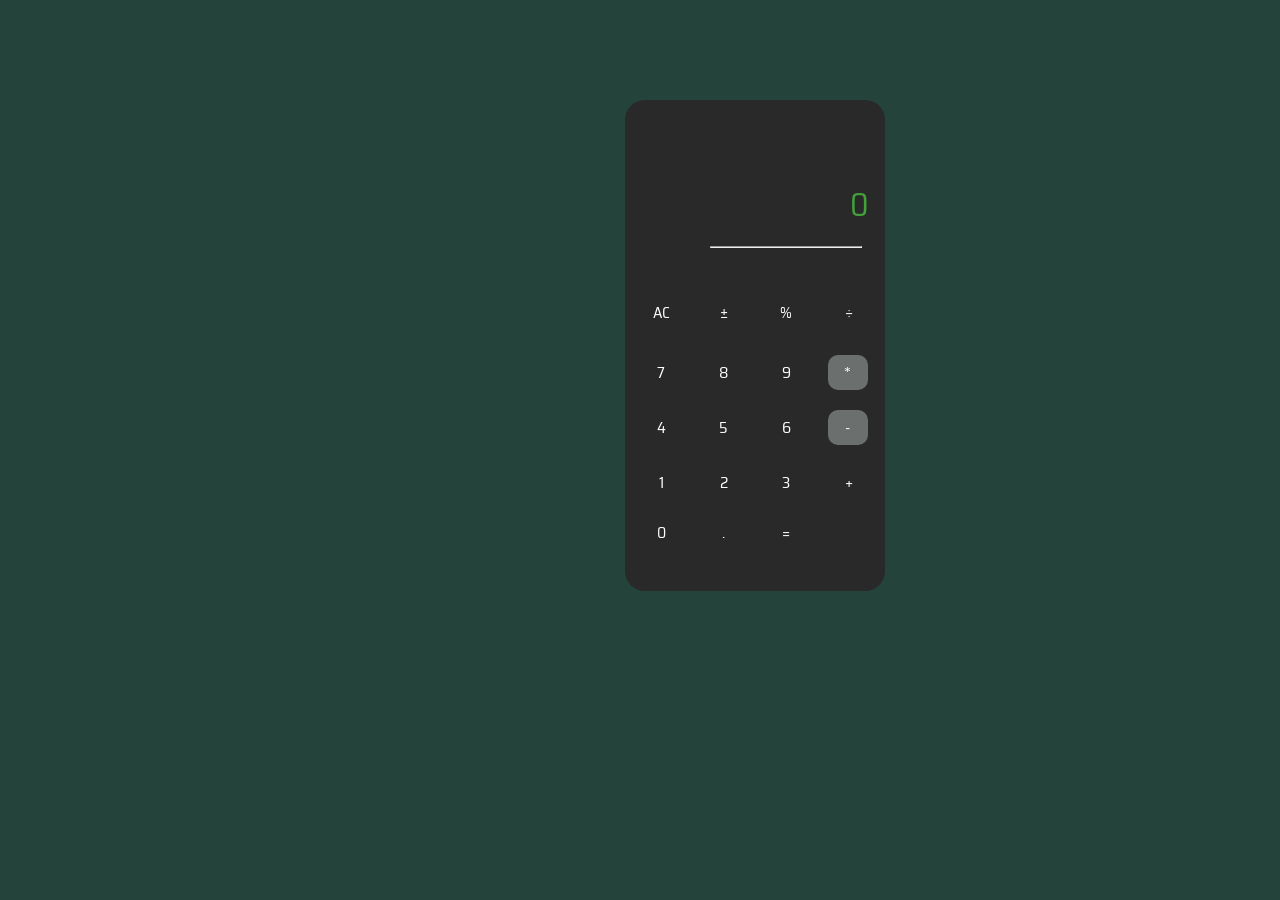
<file: index.html>
<!DOCTYPE html>
<html lang="en">
<head>
    <meta charset="UTF-8">
    <meta http-equiv="X-UA-Compatible" content="IE=edge">
    <meta name="viewport" content="width=device-width, initial-scale=1.0">
    <title>Calculator Project</title>
    <link rel="stylesheet" href="styles.css"/>
    
</head>
<body>
    <main class="main-cover">
        <section class="screen">
            <section class="text-input" id="display-1">
                
            </section>
            <section class="result" id="display-2">
                0
                <hr>
            </section>
        </section>
        <section class="body">
            <section class="buttons grid-4x">
                <div class="button">AC</div>
                <div class="button">±</div>
                <div class="button">%</div>
                <div class="button">÷</div>
                <div class="second-row numBtn button">7</div>
                <div class="second-row numBtn button">8</div>
                <div class="second-row numBtn button">9</div>
                <div class="multiplication second-row button">*</div>
                <div class="third-row numBtn button">4</div>
                <div class="third-row numBtn button">5</div>
                <div class="third-row button">6</div>
                <div class="subtraction third-row button">-</div>
                <div class="fourth-row numBtn button">1</div>
                <div class="fourth-row numBtn button">2</div>
                <div class="fourth-row numBtn button">3</div>
                <div class="fourth-row button">+</div>
                <div class="button fifth-row numBtn" >0</div>
                <div class="fifth-row button">.</div>
                <div class="fifth-row button" id= "equalSign">=</div>
            </section>
         


        </section>
    </main>

    
</body>

<script src="script.js"></script>
</html>
</file>
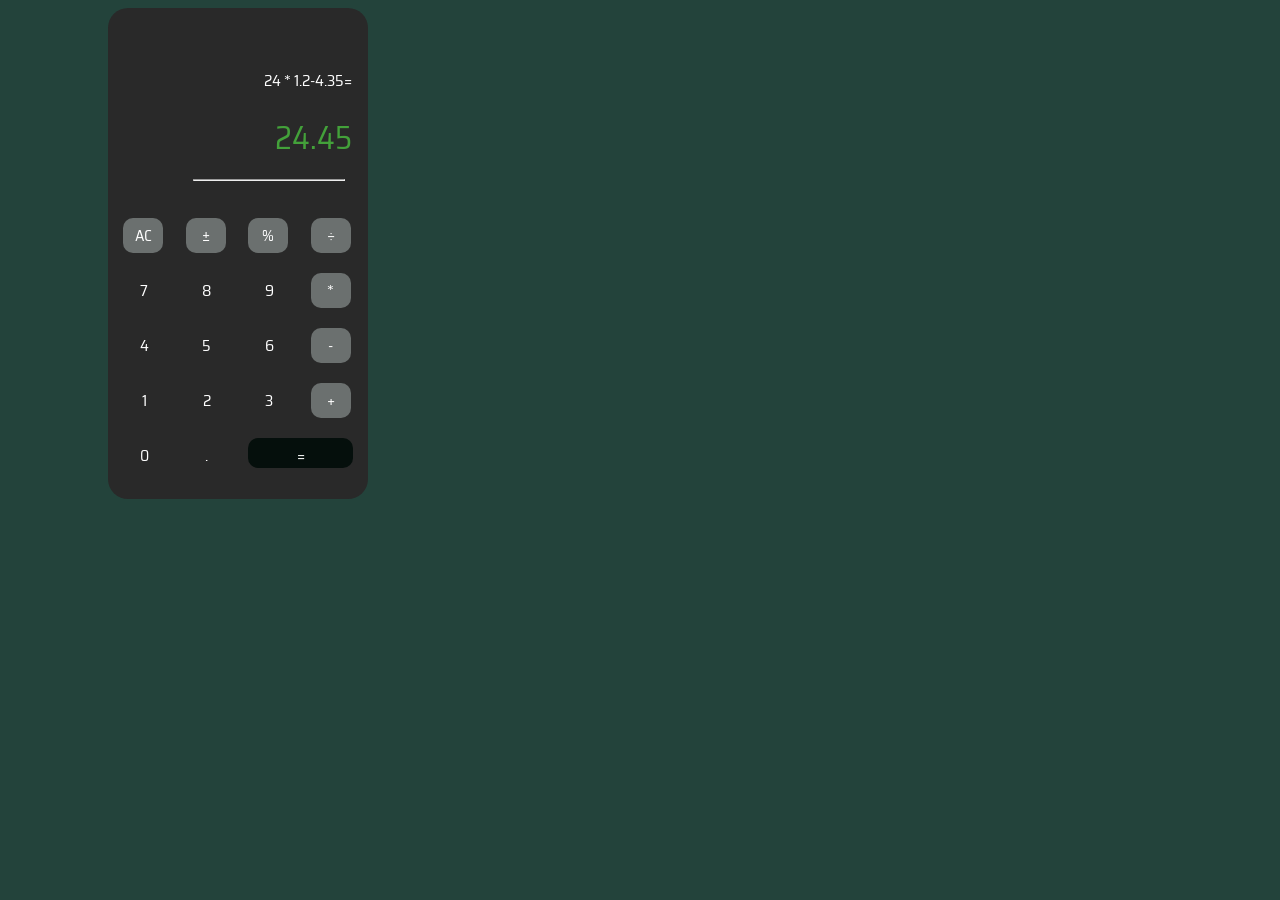
<file: resources/index.html>
<!DOCTYPE html>
<html lang="en">
<head>
    <meta charset="UTF-8">
    <meta http-equiv="X-UA-Compatible" content="IE=edge">
    <meta name="viewport" content="width=device-width, initial-scale=1.0">
    <title>Calculator Project</title>
    <link rel="stylesheet" href="styles.css"/>
</head>
<body>
    <main class="main-cover">
        <section class="screen">
            <section class="text-input">
                24 * 1.2-4.35=
            </section>
            <section class="result">
                24.45
                <hr>
            </section>
        </section>
        <section class="body">
            <section class="grid-4x">
                <div class="first-row">AC</div>
                <div class="first-row">±</div>
                <div class="first-row">%</div>
                <div class="first-row">÷</div>
                <div class="second-row">7</div>
                <div class="second-row">8</div>
                <div class="second-row">9</div>
                <div class="multiplication second-row">*</div>
                <div class="third-row">4</div>
                <div class="third-row">5</div>
                <div class="third-row">6</div>
                <div class="subtraction third-row">-</div>
                <div class="fourth-row">1</div>
                <div class="fourth-row">2</div>
                <div class="fourth-row">3</div>
                <div class="addition fourth-row">+</div>
                <div class="fifth-row">0</div>
                <div class="fifth-row">.</div>
                <div class="fifth-row equalSign">=</div>
            </section>
         


        </section>
    </main>
    
</body>
</html>
</file>
<file: styles.css>
@import url('https://fonts.googleapis.com/css2?family=Saira+Semi+Condensed:wght@500&display=swap');

:root {
    --main-font: 'Saira Semi Condensed', sans-serif;

--hollow-black: hsl(160,47%,4%);
--hollow-green: hsl(165,32%,20%);
--white: rgb(255, 255, 255);
--dull-grey: hsl(144,11%,63%);
--grey-ash: hsl(165,2%,43%);
--naija-green: hsl(115,47%,43%);
--dull-green: hsl(114,38%,63%);
--background-grey: hsl(0,0%,16%); 
}

body {
    background-color: var(--hollow-green);
    font-family: var(--main-font);
    margin-left: 525px;
    margin-top: 100px;
}


.grid-4x{
    display: grid;
    grid-template-columns: repeat(4, 4fr);
}


main{
    background-color: var(--background-grey);
    width: 250px;
    height: 491px;
    border-radius: 20px;
    margin-left: 100px;
    color: var(--white);
    padding-left: 5px;
    padding-right: 5px;


}


.screen{
    
    position: relative;
    height: 200px;
    width: 239px;
    margin-bottom: -20px;

}
hr {
    width: 150px;
    margin-left: 80px;

}

.body {
    
 
}

div {
    margin: 20px;
    text-align: center;
}

.button:hover{
    background-color:rgb(255, 255, 255);
    color: black;
    transition: 0.4s ease-in-out;
}
.first-row {
    text-align: center;
    border-radius: 10px;
    padding-top: 5px;
    margin: 10px;
    width: 40px;
    height: 30px;
    background-color: var(--grey-ash);
}

.second-row {

    margin: 10px;
    padding-top: 5px;
    text-align: center;
}

.multiplication{
    
    border-radius: 10px;
    width: 40px;
    height: 30px;
    background-color: var(--grey-ash);

}
.third-row {
    margin: 10px;
    padding-top: 5px;
    text-align: center;
}


.subtraction {
    border-radius: 10px;
    width: 40px;
    height: 30px;
    background-color: var(--grey-ash);
}

.fourth-row {
    margin: 10px;
    padding-top: 5px;
    text-align: center;
}

.addition{
    border-radius: 10px;
    width: 40px;
    height: 30px;
    background-color: var(--grey-ash);
}

.fifth-row{
    margin: 10px;
    padding-top: 5px;
    text-align: center;
    color: var(--white)
}

.equalSign{
    
    background-color: var(--hollow-black);
    grid-area: 5 / 3 / 6 / 5;
    border-radius: 10px;
}

.text-input{
    padding-top: 60px;
    text-align: right;
}

.result {
    padding-top: 20px;
    text-align: right;
    color: var(--naija-green);
    font-size: xx-large;
}
</file>
<file: resources/styles.css>
@import url('https://fonts.googleapis.com/css2?family=Saira+Semi+Condensed:wght@500&display=swap');

:root {
    --main-font: 'Saira Semi Condensed', sans-serif;

--hollow-black: hsl(160,47%,4%);
--hollow-green: hsl(165,32%,20%);
--white: rgb(255, 255, 255);
--dull-grey: hsl(144,11%,63%);
--grey-ash: hsl(165,2%,43%);
--naija-green: hsl(115,47%,43%);
--dull-green: hsl(114,38%,63%);
--background-grey: hsl(0,0%,16%); 
}

body {
    background-color: var(--hollow-green);
    font-family: var(--main-font);
}


.grid-4x{
    display: grid;
    grid-template-columns: repeat(4, 4fr);
}


main{
    background-color: var(--background-grey);
    width: 250px;
    height: 491px;
    border-radius: 20px;
    margin-left: 100px;
    color: var(--white);
    padding-left: 5px;
    padding-right: 5px;


}


.screen{
    
    position: relative;
    height: 200px;
    width: 239px;
    

}
hr {
    width: 150px;
    margin-left: 80px;

}

.body {
    
 
}

div {
    margin: 20px;
    text-align: center;
}

.first-row {
    text-align: center;
    border-radius: 10px;
    padding-top: 5px;
    margin: 10px;
    width: 40px;
    height: 30px;
    background-color: var(--grey-ash);
}

.second-row {

    margin: 10px;
    padding-top: 5px;
    text-align: center;
}

.multiplication{
    
    border-radius: 10px;
    width: 40px;
    height: 30px;
    background-color: var(--grey-ash);

}
.third-row {
    margin: 10px;
    padding-top: 5px;
    text-align: center;
}


.subtraction {
    border-radius: 10px;
    width: 40px;
    height: 30px;
    background-color: var(--grey-ash);
}

.fourth-row {
    margin: 10px;
    padding-top: 5px;
    text-align: center;
}

.addition{
    border-radius: 10px;
    width: 40px;
    height: 30px;
    background-color: var(--grey-ash);
}

.fifth-row{
    margin: 10px;
    padding-top: 5px;
    text-align: center;
    color: var(--white)
}

.equalSign{
    
    background-color: var(--hollow-black);
    grid-area: 5 / 3 / 6 / 5;
    border-radius: 10px;
}

.text-input{
    padding-top: 60px;
    text-align: right;
}

.result {
    padding-top: 20px;
    text-align: right;
    color: var(--naija-green);
    font-size: xx-large;
}
</file>
